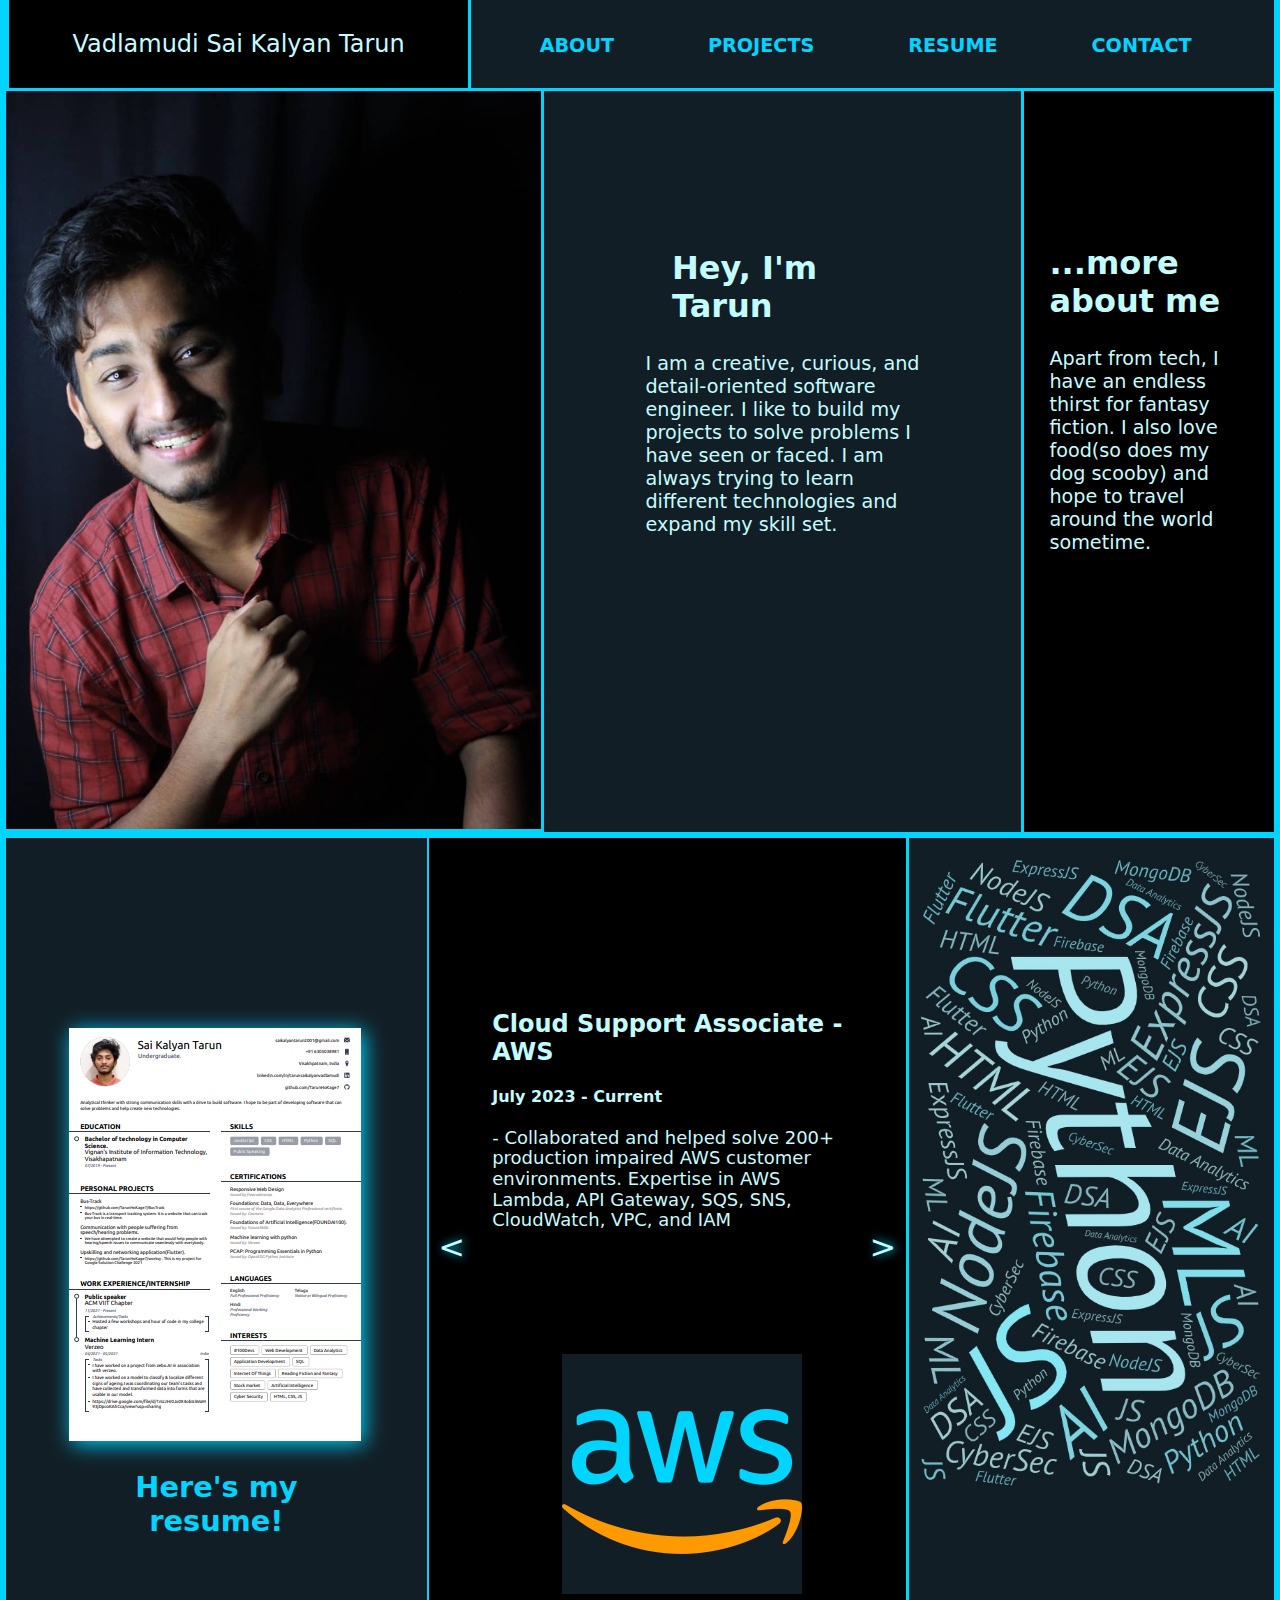
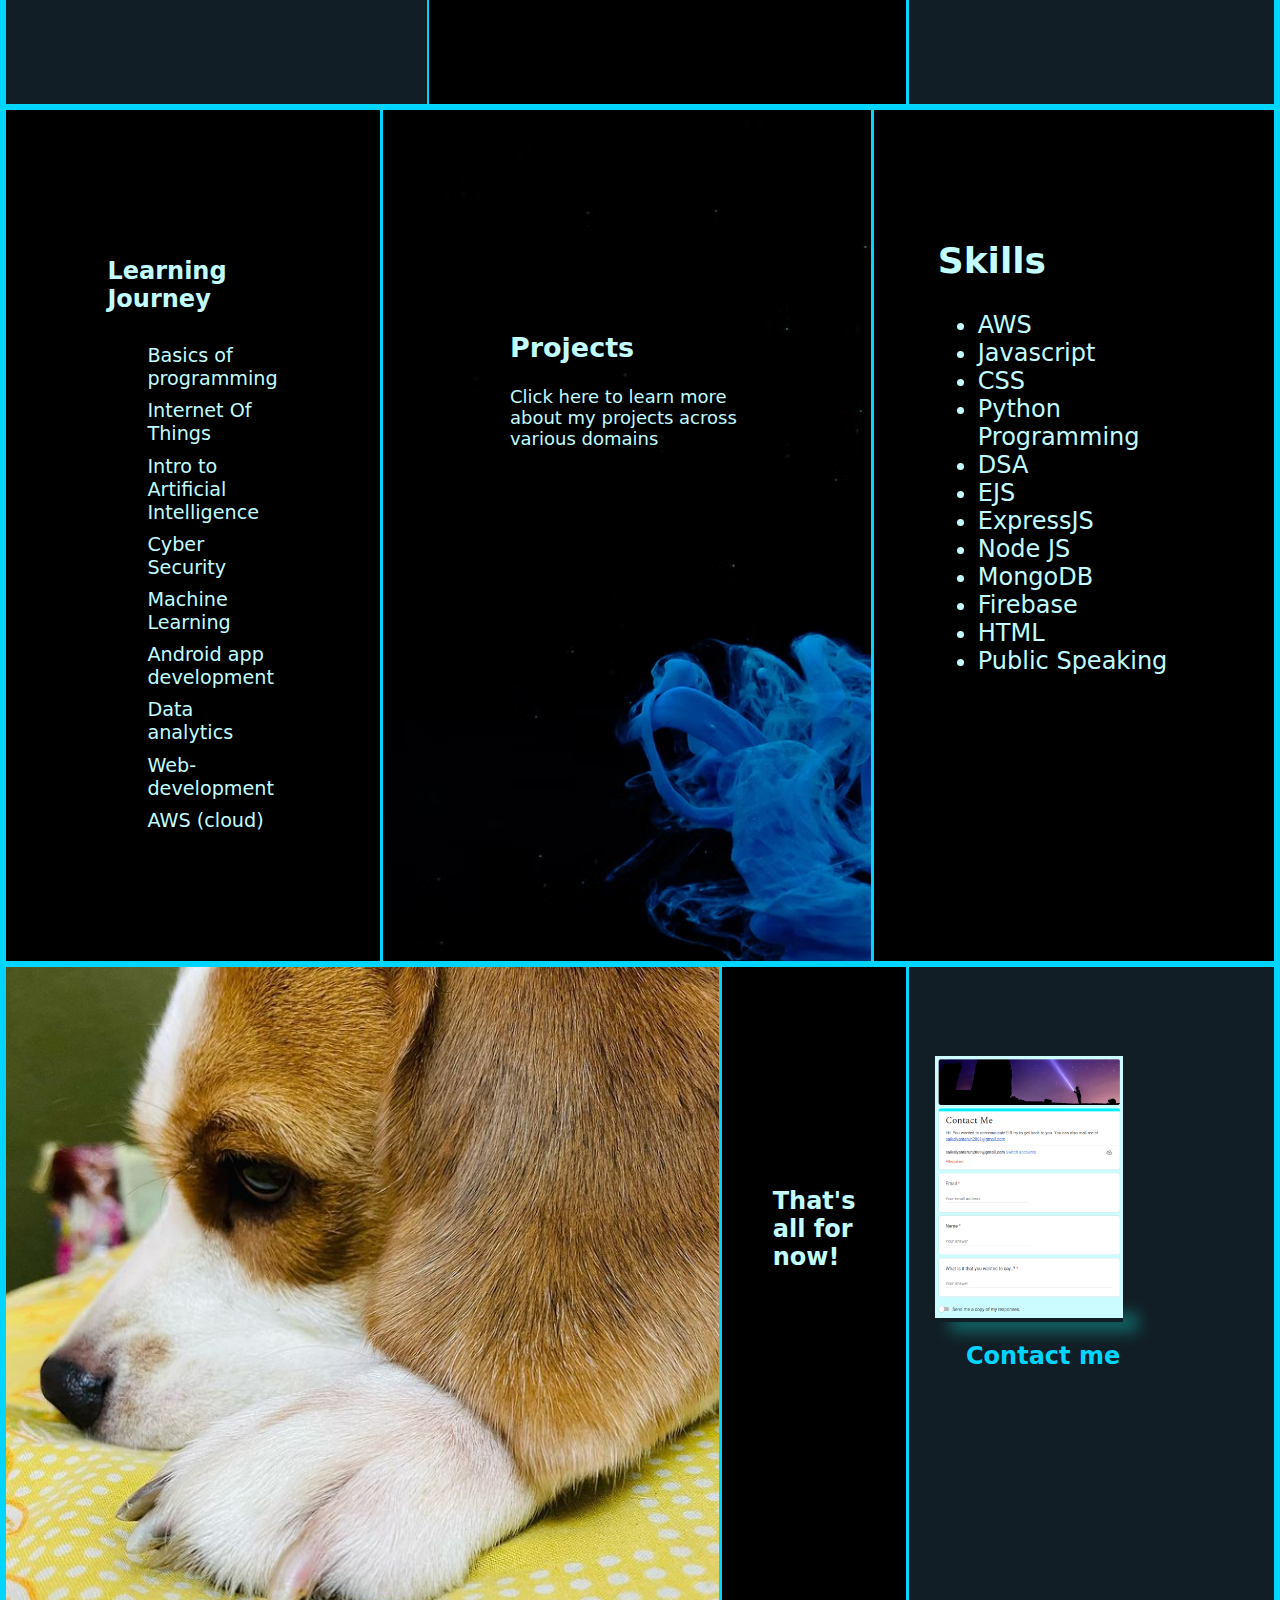
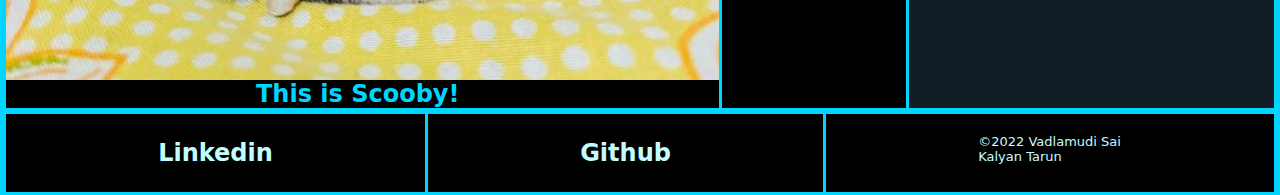
<file: index.html>
<!DOCTYPE html>
<html lang="en">
<head>
    <meta charset="UTF-8">
    <meta name="viewport" content="width=device-width, initial-scale=1.0">
    <link rel="icon" type="image/x-icon" href="/assets/favicon vskt.ico">
    <link rel="stylesheet" href="/css/style.css">
    <title>Tarun VSK Portfolio</title>
</head>
<body>
    <header>
        <span id="alert">This is a desktop first site. Open it in a desktop browser for the best experience  <span id="closeAlert">X</span></span>
        <nav>
            <ul>
                <li id="nav-title">Vadlamudi Sai Kalyan Tarun</li>
                <li><a href="#sec1">ABOUT</a></li>
                <li><a href="/html/projects.html">PROJECTS</a></li>
                <li><a href="/assets/TarunKalyanSaiVadlamudi_resume (2).pdf" target="_blank">RESUME</a></li>
                <li><a href="#sec13">CONTACT</a></li>
            </ul>
        </nav>
    </header>

    <section id="body-grid">


        <section class="row l1">

            <section id="sec1">
                <img src="/assets/portfoliofaceimg2.png" alt="Picture of my face">
            </section>


            <section id="sec2">
                <h1>
                    Hey, I'm Tarun
                </h1>
                <p>
                    I am a creative, curious, and detail-oriented software engineer. I like to build my projects to solve problems I have seen or faced. I am always trying to learn different technologies and expand my skill set.                    <!--about...-->
                </p>
            </section>


            <section id="sec3">
                <h2>
                    ...more about me
                </h2>
                <p>
                    Apart from tech, I have an endless thirst for fantasy fiction. I also love food(so does my dog scooby) and hope to travel around the world sometime.<!--extended about... mostly what I'm doing rn-->
                </p>
            </section>

        </section>


        <section class="row r2">

            <section id="sec4">
                <a href="/assets/TarunKalyanSaiVadlamudi_resume (2).pdf" target="_blank">
                    <img src="/assets/resumeimg.png" alt="miniaturized picture of my resume">
                </a>
                <a href="/assets/TarunKalyanSaiVadlamudi_resume (2).pdf" target="_blank"><h2>Here's my resume!</h2></a>
            </section>

    
            <section id="sec5">
                <section id="experience-tile">
                    <h2 data-value="."></h2>
                    <h4 data-value="."></h4>
                    <p data-value="."></p>
                    <span id="left-arrow"><</span>
                    <span id="right-arrow">></span>
                    <img src="." alt=".">
                </section>
                <!--remember to create the hidden visibility class-->
                           <!-- <section id="second-tile">
                                <h2>Machine Learning intern -verzeo</h2>
                                <h4>April 2021 - May 2021</h4>
                                <p>
                                    We have worked on a model to classify & localize a target feature. I was coordinating our team's tasks and was part of the data mining team.
                                </p>
                            </section>-->
            </section>

            <section id="sec6">
                <img src="/assets/portfolio_word_art.jpeg" alt="word art of tech skills">
                <!--This was supposed to have a word art of my tech skills. Isn't working for now .Will fill in later!-->
            </section>
            

        </section>


        <section class="row l3">
            
            <section id="sec7">
                <h2>Learning Journey</h2><!--Just add a background image here and create another page for the journey-->
                <ul>
                    <li>Basics of programming</li>
                    <li>Internet Of Things</li>
                    <li>Intro to Artificial Intelligence</li>
                    <li>Cyber Security</li>
                    <li>Machine Learning</li>
                    <li>Android app development</li>
                    <li>Data analytics</li>
                    <li>Web-development</li>
                    <li>AWS (cloud) </li>
                </ul>
            </section>


            <section id="sec8"><!--Add a link to a new page showcasing the projects and add a background image to this as well-->
                <a href="/html/projects.html"><h2>
                    Projects
                </h2></a>

                <a href="/html/projects.html">Click here to learn more about my projects across various domains</a>
            </section>


            <section id="sec9">
                <h2>
                    Skills
                </h2>
                <ul><!--Add some kind of an svg here please-->
                    <li>AWS</li>
                    <li>Javascript</li>
                    <li>CSS</li>
                    <li>Python Programming</li>
                    <li>DSA</li>
                    <li>EJS</li>
                    <li>ExpressJS</li>
                    <li>Node JS</li>
                    <li>MongoDB</li>
                    <li>Firebase</li>
                    <li>HTML</li>
                    <li>Public Speaking</li>
                </ul>
            </section>
        </section>
        

        <section class="row r4">
            
            <section id="sec10">
                <a href="https://www.instagram.com/scoobyy2021/"><img src="/assets/portfolioscoobyimg.png" alt="Scooby's Photo"></a><!--Remember to add the image-->
                <a href="https://www.instagram.com/scoobyy2021/"><h2>This is Scooby!</h2></a>
            </section>
            
            <section id="sec11">
                <h2>
                    That's all for now!
                </h2>
                <!--add nasa api and the bored api and the quote api(REMEMBER TO ADD A DISCLAIMER!!!)-->
            </section>


            <section id="sec12">
                <a href="https://forms.gle/9gcrr8wQTCMfaGCT6"><img src="/assets/formsimg.png" alt="miniature image of the form"></a>
                <a href="https://forms.gle/9gcrr8wQTCMfaGCT6"><h2>Contact me</h2></a>
            </section>
        </section>


        <section class="footer row">

            <section id="sec13">
                <h2><a href="https://www.linkedin.com/in/tarunsaikalyanvadlamudi/">Linkedin</a></h2>
            </section>


            <section id="sec14">
                <h2>
                    <a href="https://github.com/TarunHoKage7">Github</a>
                </h2>
            </section>


            <section id="sec15">
                <span>
                    &#169;2022 Vadlamudi Sai Kalyan Tarun
                <span>
            </section>

        </section>
    </section>

    <script src="/js/main.js"></script>
</body>
</html>
</file>
<file: css/style.css>
/******************************************
/* CSS
/*******************************************/

/* Box Model Hack */
*{
    box-sizing: border-box;
  }
  

  :root{
    --border-color: #00d5ff;
    --shaded-background-color: #000000;
    --footer-shade: #000000;
    --light-background-color: #121e26;
    --border: 3px solid var(--border-color);
    --text-color: rgb(195, 252, 255);
  }
  /******************************************
  /* LAYOUT
  /*******************************************/
  body,html{
    /*background: url("/assets/Word-Art1.jpeg");*/
    font-family: system-ui, -apple-system, BlinkMacSystemFont, 'Segoe UI', Roboto, Oxygen, Ubuntu, Cantarell, 'Open Sans', 'Helvetica Neue', sans-serif;
    margin: 0 0;
    padding: 0 0;
    scroll-behavior: smooth;
    background-color: var(--light-background-color);
    border-left: var(--border);
    border-right: var(--border);
    color: var(--text-color);
  }

  nav{
    left: 0;
    top: 0;
    margin: 0 0;
    padding: 0 0;
  }

  #body-grid{
    margin: 0 0;
    padding: 0 0;
  }

  /******************************************
  /* ADDITIONAL STYLES
  /*******************************************/
  
  #alert{
    display: none;
  }


  nav > ul{
    list-style-type: none;
    margin: 0 0;
    padding:0 0;
  }

  nav > ul > *{
    display: inline-block;
    margin: 30px 2% 30px 2%;
    font-size: x-large;
  }

  nav > ul a{
    text-decoration: none;
    color: var(--border-color);
    font-size: 80%;
    font-weight: bolder;
    width: 9%;
  }

  #nav-title{
    cursor:default;
    background-color: var(--shaded-background-color);
    border-left: var(--border);
    border-right:var(--border);
    margin: 0 0;
    padding: 30px 5% 30px 5%;
    font-size: 150%;
  }

  nav > ul > li:nth-child(n + 1){
    margin-left: 5%;
    cursor: pointer;
    transition: all 0.3s ease;
  }

  nav > ul > li:nth-child(n + 2):hover{
    border-radius: 10%;
    transform: translateY(-5px);
    cursor: pointer, var(--light-background-color);
    box-shadow: 5px 5px 3px #3f8897;
  }

  .row{
    position: relative;
    display: flex;
    align-content: stretch;
    height: 80%;
    border-top: var(--border);
    border-bottom: var(--border);
    max-width: 100%;
  }

  #sec1{
    float: left;
    height: 80%;
    margin: 0 0;
    padding: 0 0;
    width: -moz-fit-content;
    width: fit-content;
  }

  #sec1 > img{
    display: block;
    border-bottom: var(--border);
  }

  #sec2{
    border-right: var(--border);
    border-left: var(--border);
    float: left;
    padding: 10.4% 8% 19% 8%;
  }

  #sec2 > h1{
    font-size: xx-large;
    margin: 26.5px;
  }

  #sec2 > p{
    font-size: larger;
  }

  #sec3{
    background-color: var(--shaded-background-color);
    padding: 10% 2% 3% 2%;
  }

  #sec3 > h2{
    font-size: xx-large;

  }

  #sec3 > p{
    font-size: larger;
  }

  #sec4{
    border-right:2px solid var(--border-color);
    min-height: 100%;
    padding: 15% 5% 142px 5%;
  }

  #sec4 > a > img{
    box-shadow: 3px 3px 20px var(--border-color);
  }

  #sec4 a ~a{
    text-decoration: none;
    font-size: larger;
    text-align: center;
    color: var(--border-color);
  }

  #sec5{
    position: relative;
    background-color: var(--shaded-background-color);
    border-right:var(--border);
    width: 39%;
    min-height: 100%;
    padding: 12% 5% 8% 5%;
  }

  #experience-tile > p{
    line-height: 1.15em;
    font-size: large;
  }

  #left-arrow{
    position: absolute;
    top: 45%;
    left: 2%;
    background-color: var(--footer-shade);
    font-size: xx-large;
    /*margin-left: -16.5%;*/
    /*padding: 25px;*/
    cursor: pointer;
    text-shadow: var(--border-color) 2px 0 10px;
    transition: all 0.3s ease;
  }

  #left-arrow:hover{
    transform: translateX(-2px);
    box-shadow: 5px 5px 3px #3f8897;
    
  }

  #right-arrow{
    position: absolute;
    top: 45%;
    right: 2%;
    background-color: var(--footer-shade);
    font-size: xx-large;
    cursor: pointer;
    text-shadow: var(--border-color) 2px 0 10px;
    transition: all 0.3s ease;
  }

  #right-arrow:hover{
    transform: translateX(2px);
    box-shadow: -5px 5px 3px #3f8897;
  }

  #experience-tile img{
    padding: 30% 20% 0 20%;
  }

  /* #sec5 > *{
    animation: drop-in 300ms;
    animation-timing-function: linear;
  } */

  #sec6{
    width: 30%;
    height: 100%;
  }

  #sec6 > img{
    width: 100%;
    height: 100%;

  }

  #sec7{
    background-color: var(--shaded-background-color);
    border-right:var(--border);
    padding: 10% 8% 10% 8%;
  }

  #sec7 > ul{
    padding-top: 3%;
    font-size: larger;
    margin: 0 0;
    list-style-type: none;
  }
  #sec7 li{
    padding: 5% 0 2% 0;
    margin: 0 0;
  }

  #sec8{
    background-attachment: local;
    background-image:  url("/assets/sec8.avif");
    border-right:var(--border);
    width: 685px;
    min-height: 100%;
    padding: 200px 10% 397px 10%;
  }

  #sec8 h2 a{
    text-decoration: none;
    color: var(--border-color);
    font-size: larger;
    transition: all 0.3s ease;
  }

  #sec8 > a{
    font-size: large;
    text-decoration: none;
    color: var(--text-color);
  }

  #sec8 h2:hover{
    transform: translateY(-2px);
  }

  #sec9{
    background-color: var(--shaded-background-color);
    font-size: x-large;
    width: 625px;
    min-height: 100%;
    padding: 100px 5% 217px 5%;
  }

  #sec10{
    border-right:3px solid var(--border-color);
    width: -moz-fit-content;
    width: fit-content;
    background-color: var(--shaded-background-color);
  }

  #sec10 img{
    margin: 0 0;
    display: block;
  }

  #sec10 > a{
    text-decoration: none;
    color: var(--border-color);
  }

  #sec10 h2{
    display: inline;
    margin-left: 250px;
  }


  #sec11{
    background-color: var(--shaded-background-color);
    border-right:3px solid var(--border-color);
    padding: 200px 4% 266px 4%;
  }

  #sec12{
    width: 80%;
    height: 100%;
    padding: 7% 2% 0 2%;
  }

  #sec12 > a{
    box-shadow: 15px 10px 15px rgb(17, 101, 101);
    text-decoration: none;
    color: var(--border-color);
  }

  #sec12 img{
    width: 60%;
    height: 60%;
  }

  #sec12 h2{
    padding-left: 10%;
  }

  #sec12 h2:hover{
    transform: translateY(-2px);
  }

  .footer{
    background-color: var(--footer-shade);
    animation: left-slide 100ms;
    animation-timing-function: linear;
  }

  footer > *{
    border: var(--border);
  }

  #sec13{
    border-right:3px solid var(--border-color);
    padding: 5px 12% 5px 12%;
  }

  #sec13 > h2:hover{
    transform: translateY(-2px);
  }

  #sec13 > h2 > a, #sec14 > h2 > a{
    text-decoration: none;
    color: var(--text-color);
    transition: all 0.3s ease;
  }

  #sec14{
    border-right:3px solid var(--border-color);
    padding: 5px 12% 5px 12%;
    height: 40%;
    color: var(--text-color);
  }

  #sec14 > *:hover{
    transform: translateY(-2px);
  }

  #sec15{
    padding: 20px 12% 19px 12%;
    height: 40%;
    font-size: small;
    
  }

  @media screen and (max-width:1029px) {
    body{
      font-size: small;
    }

    nav > ul > li:nth-child(n + 1){
      margin-left: 3%;
      font-size: 140%;
    }

    #sec1{
      width: 100%;
      height: 100%;
    }

    #sec1 img{
      border-bottom: var(--border);
      width: 100%;
      width: 100%;
    }

    #sec2{
      border-left: var(--border);
    }

    #sec2 h1{
      margin-left: 0;
    }
    #sec12{
      display: block;
      width: 80%;
      height: 100%;
      padding: 10% 2% 0 2%;
    }

    #experience-tile img{
      padding: 30% 10% 0 10%;
      height: 100%;
      width: 100%;
    }

    #sec6{
      margin-top: 10%;
    }

    #sec6 ul{
      padding: 0 0;
    }

    #sec7 {
      font-size: 70%;
    }
    #sec7 >ul{
      font-size: 80%;
      margin-left: -30%;
    }

    #sec8{
      width: 50%;
      padding: 20% 8%;
    }

    #sec9{
      font-size: medium;
    }

    #sec10 {
      display: block;
      width: 100%;
      min-height: 100%;
    }

    #sec10 h2{
      padding-top: 20px;
      margin-left: 30%;
    }

    #sec10 img{
      object-fit: scale-down;
      max-width: 100%;
    }

    #sec12 img{
      width: 100%;
      height: 100%;
    }

    #sec12 h2{
      padding-left: 50px;
    }

    #sec15{
      font-size: smaller;
      padding: 20px 6% 19px 6%;
      height: 40%;
    }
  }

  @media screen and (max-width:768px){

    #nav-title{
      padding: 30px 1% 30px 1%;
      font-size: 120%;
    }

    nav > ul > li:nth-child(n + 1){
      margin-left: 1%;
      font-size: 100%;
    }

    #sec4 {
      border-right:2px solid var(--border-color);
      min-height: 80%;
      padding: 15% 2% 142px 10%;
    }

    #sec4 img{
      width: 60%;
    }

    #sec8{
      width: 30%;
      padding: 20% 2%;
    }

    #sec9 {
      font-size: small;
    }

    #sec15{
      display: block;

      font-size: smaller;
      padding: 20px 2% 19px 2%;
      font-size: 10%;
      height: 100%;
      width: 100%;
    }
  }

  @media screen and (max-width:476px){

    #alert{
      background-color: var(--light-background-color);
      position: fixed;
      top: 0;
      left: 1.5%;
      display: block;
      font-size:xx-small;
      z-index: 1;
      border: none;
    }

    #closeAlert{
      top: 0;
      right: -5%;
      font-size: medium;
      position: relative;
      z-index: 1;
    }

    #nav-title{
      padding: 30px 0 30px 0;
      font-size: 100%;
      border-left: none;
    }

    nav > ul > li:nth-child(n + 1){
      margin-left: 0;
      font-size: 80%;
    }

    #sec7{
      padding: 10% 2% 10% 2%;
    }

    #sec9{
      padding: 100px 1% 217px 1%;
    }
  
    #sec13{
      padding: 5%;
    }

    #sec14{
      padding: 5%;
    }
  }

  @keyframes drop-in {
    from {
      transform:
        rotate(-30deg) translateY(-100%);
      opacity: 0;
    }
    to {
      transform:
        rotate(0deg) translateY(0%);
      opacity: 1;
    }
  }

  @keyframes left-slide {
    from {
      transform: translateX(-100%);
    }
    to {
      transform: translateX(0%);
    }
  }

  @keyframes right-slide {
    from {
      transform: translateX(100%);
    }
    to {
      transform: translateX(0%);
    }
  }

  .l1, .r2, .l3, .r4 {
    animation: drop-in 500ms;
    animation-timing-function: linear;
  }

  /* .l1, .l3 {
    animation: left-slide 1000ms;
    animation-timing-function: linear;
  } */

  /* .r2, .r4{
    animation: right-slide 1000ms;
    animation-timing-function: linear;
  } */
</file>
